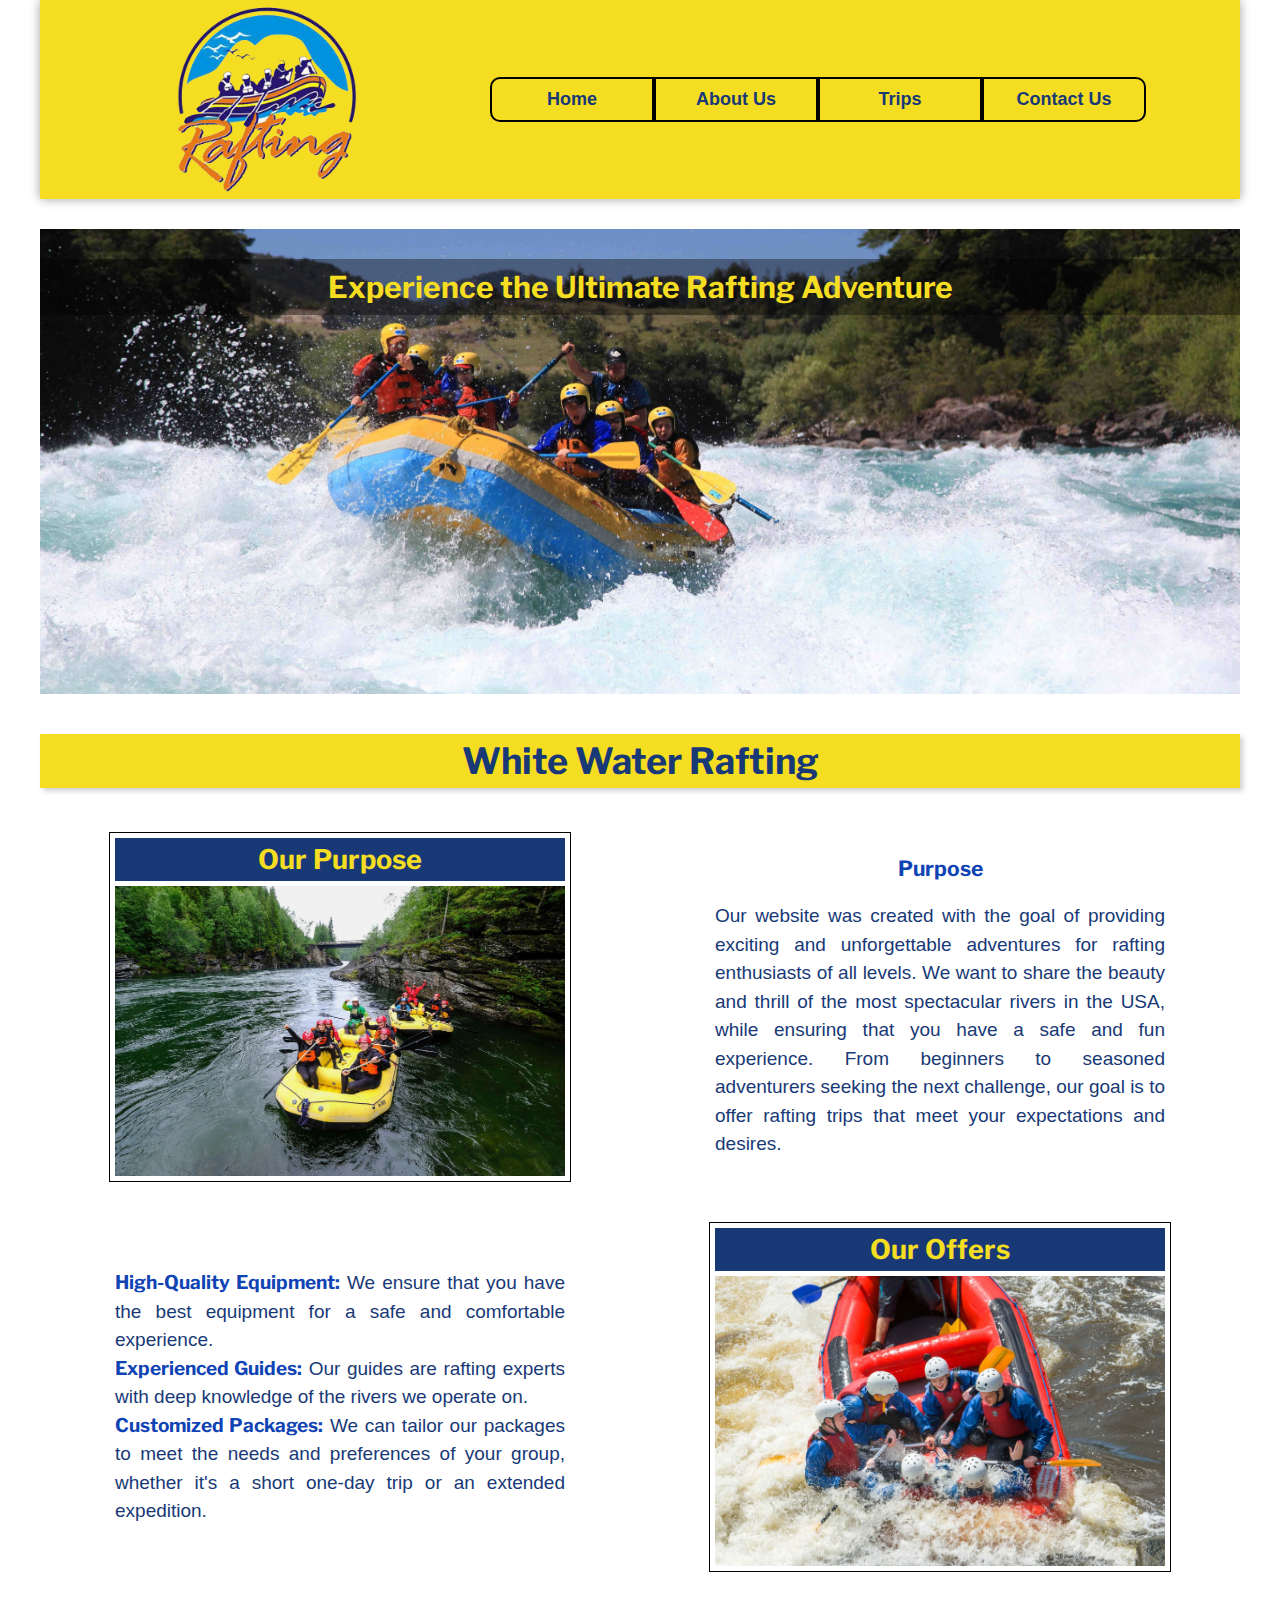
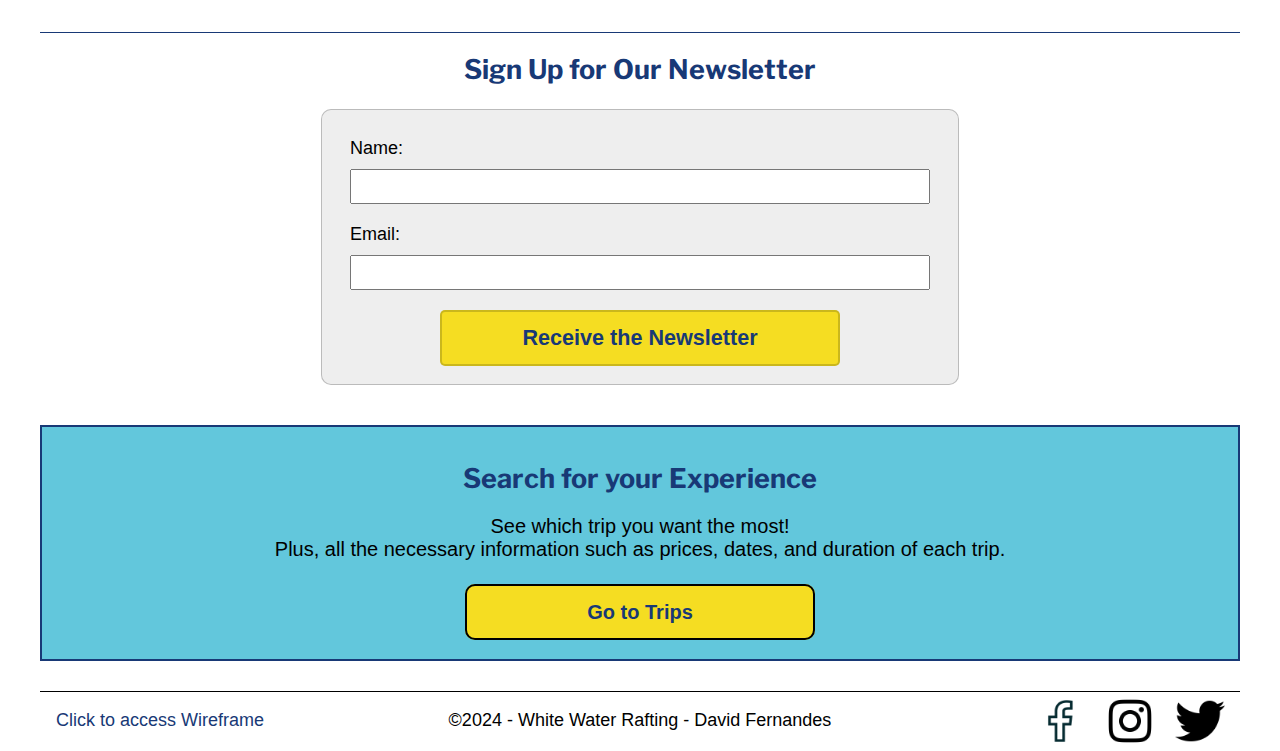
<file: wwr/index.html>
<!DOCTYPE html>
<html lang="en-US">
<head>
    <meta charset="UTF-8">
    <meta name="viewport" content="width=device-width, initial-scale=1.0">
    <title>White Water Rafting - Home</title>
    <meta name="description" content="BYU-IDAHO | Welcome to the Home of Rafting Adventures! Explore our exciting white-water rafting trips, meet our expert guides, and plan your next unforgettable adventure. This is your starting point for all things rafting. Dive into thrilling experiences and book your adventure of a lifetime now!">
    <meta name="author" content="David Fernandes">
    <link rel="stylesheet" href="styles/rafting.css">
</head>
<body>
    <header>
        <img src="images/rafinglogo.png" alt="Logo">
        <nav>
            <a href="index.html" class="border-left">Home</a>
            <a href="about.html">About Us</a>
            <a href="trips.html">Trips</a>
            <a href="contact.html" class="border-right">Contact Us</a>
        </nav>
    </header>
    <main>
        <section class="hero">
            <img src="images/home-heading.jpg" alt="Exciting Rafting Adventure">
            <h1>Experience the Ultimate Rafting Adventure</h1>
        </section>

        <section class="home-info">
            <h1>White Water Rafting</h1>
            <div class="grid-container">
                <div class="grid-item">
                    <h2>Our Purpose</h2>
                    <img src="images/home-purpose.jpg" alt="Rafting Purpose">
                </div>
                <div class="grid-paragraphy">
                    <h3>Purpose</h3>
                    <p>Our website was created with the goal of providing exciting and unforgettable adventures for rafting enthusiasts of all levels. We want to share the beauty and thrill of the most spectacular rivers in the USA, while ensuring that you have a safe and fun experience. From beginners to seasoned adventurers seeking the next challenge, our goal is to offer rafting trips that meet your expectations and desires.</p>
                </div>
                <div class="grid-paragraphy">
                    <ul>
                        <li><strong>High-Quality Equipment:</strong> We ensure that you have the best equipment for a safe and comfortable experience.</li>
                        <li><strong>Experienced Guides:</strong> Our guides are rafting experts with deep knowledge of the rivers we operate on.</li>
                        <li><strong>Customized Packages:</strong> We can tailor our packages to meet the needs and preferences of your group, whether it's a short one-day trip or an extended expedition.</li>
                      </ul>
                </div>
                <div class="grid-item">
                    <h2>Our Offers</h2>
                    <img src="images/home-offers.jpg" alt="Rafting Offers">
                </div>
            </div>
        </section>

        <section class="newsletter-signup">
            <h2>Sign Up for Our Newsletter</h2>
            <form class="home-form">
                <div class="home-grid">
                    <label for="name">Name: </label>
                    <input type="text" id="name" name="name" required>
                </div>                
                <div class="home-grid">
                    <label for="email">Email: </label>
                    <input type="email" id="email" name="email" required>
                </div>               
                <button type="submit">Receive the Newsletter</button>
            </form>
        </section>

        <section id="contact-action">
            <h2>Search for your Experience</h2>
            <p>See which trip you want the most! <br> Plus, all the necessary information such as prices, dates, and duration of each trip.</p>
            <a href="trips.html">Go to Trips</a>
        </section>
    </main>
    <footer>
        <p class="wireframe"><a href="https://app.moqups.com/yPhgBKOnJFEIjdS5w8TmK1BnroRxOKzK/view/page/a647574d9" target="_blank">Click to access Wireframe</a></p>
        <p>&copy;2024 - White Water Rafting - David Fernandes</p>
        <nav class="social">
            <a href="https://www.facebook.com/" target="_blank">
                <img src="images/facebook_ico.png" alt="Facebook">
            </a>
            <a href="https://www.instagram.com/" target="_blank">
                <img src="images/instagram_ico.png" alt="Instagram">
            </a>
            <a href="https://twitter.com/" target="_blank">
                <img src="images/twitter_ico.png" alt="Twitter">
            </a>
        </nav>
    </footer>
</body>
</html>
</file>
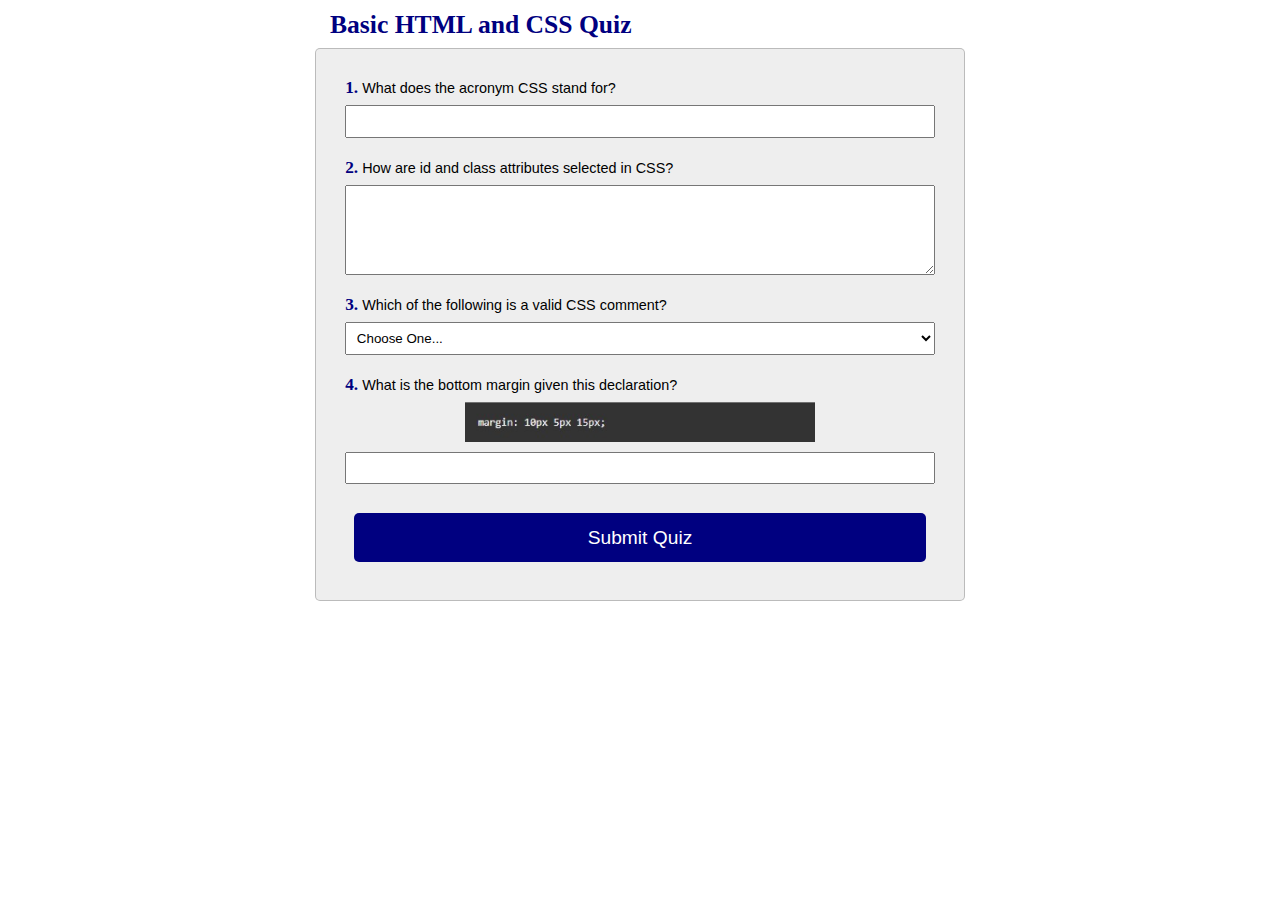
<file: quiz.html>
<!DOCTYPE html>
<html lang="en-US">
<head>
    <meta charset="UTF-8">
    <meta name="viewport" content="width=device-width, initial-scale=1.0">
    <title>David da Rocha Fernandes | WDD 130 | Quiz</title>
    <meta name="description" content="David Fernandes | BYU-IDAHO | Show about myself">
    <meta name="author" content="David Fernandes">
    <link rel="stylesheet" href="styles/quiz.css">
</head>
<body>
    <header>
        <h1>Basic HTML and CSS Quiz</h1>
    </header>
    <main>
        <form>
            <div class="question-block">
                <label for="q1"><strong>1.</strong> What does the acronym CSS stand for?</label>
                <input type="text" id="q1" name="q1">
            </div>
            <div class="question-block">
                <label for="q2"><strong>2.</strong> How are id and class attributes selected in CSS?</label>
                <textarea name="q2" id="q2" rows="5"></textarea>
            </div>
            <div class="question-block">
                <label for="q3"><strong>3.</strong> Which of the following is a valid CSS comment?</label>
                <select name="q3" id="q3">
                    <option value="disable" selected disabled>Choose One...</option>
                    <option value="wrong">/* CSS</option>
                    <option value="wrong">*/ CSS /*</option>
                    <option value="right">/* CSS */</option>
                </select>
            </div>
            <div class="question-block">
                <label for="q4"><strong>4.</strong> What is the bottom margin given this declaration?</label>
                <img src="images/quiz-q4.jpg" alt="q4-image">
                <input type="number" id="q4" name="q4">
            </div>
            <button type="submit">Submit Quiz</button>
        </form>
    </main>
</body>
</html>
</file>
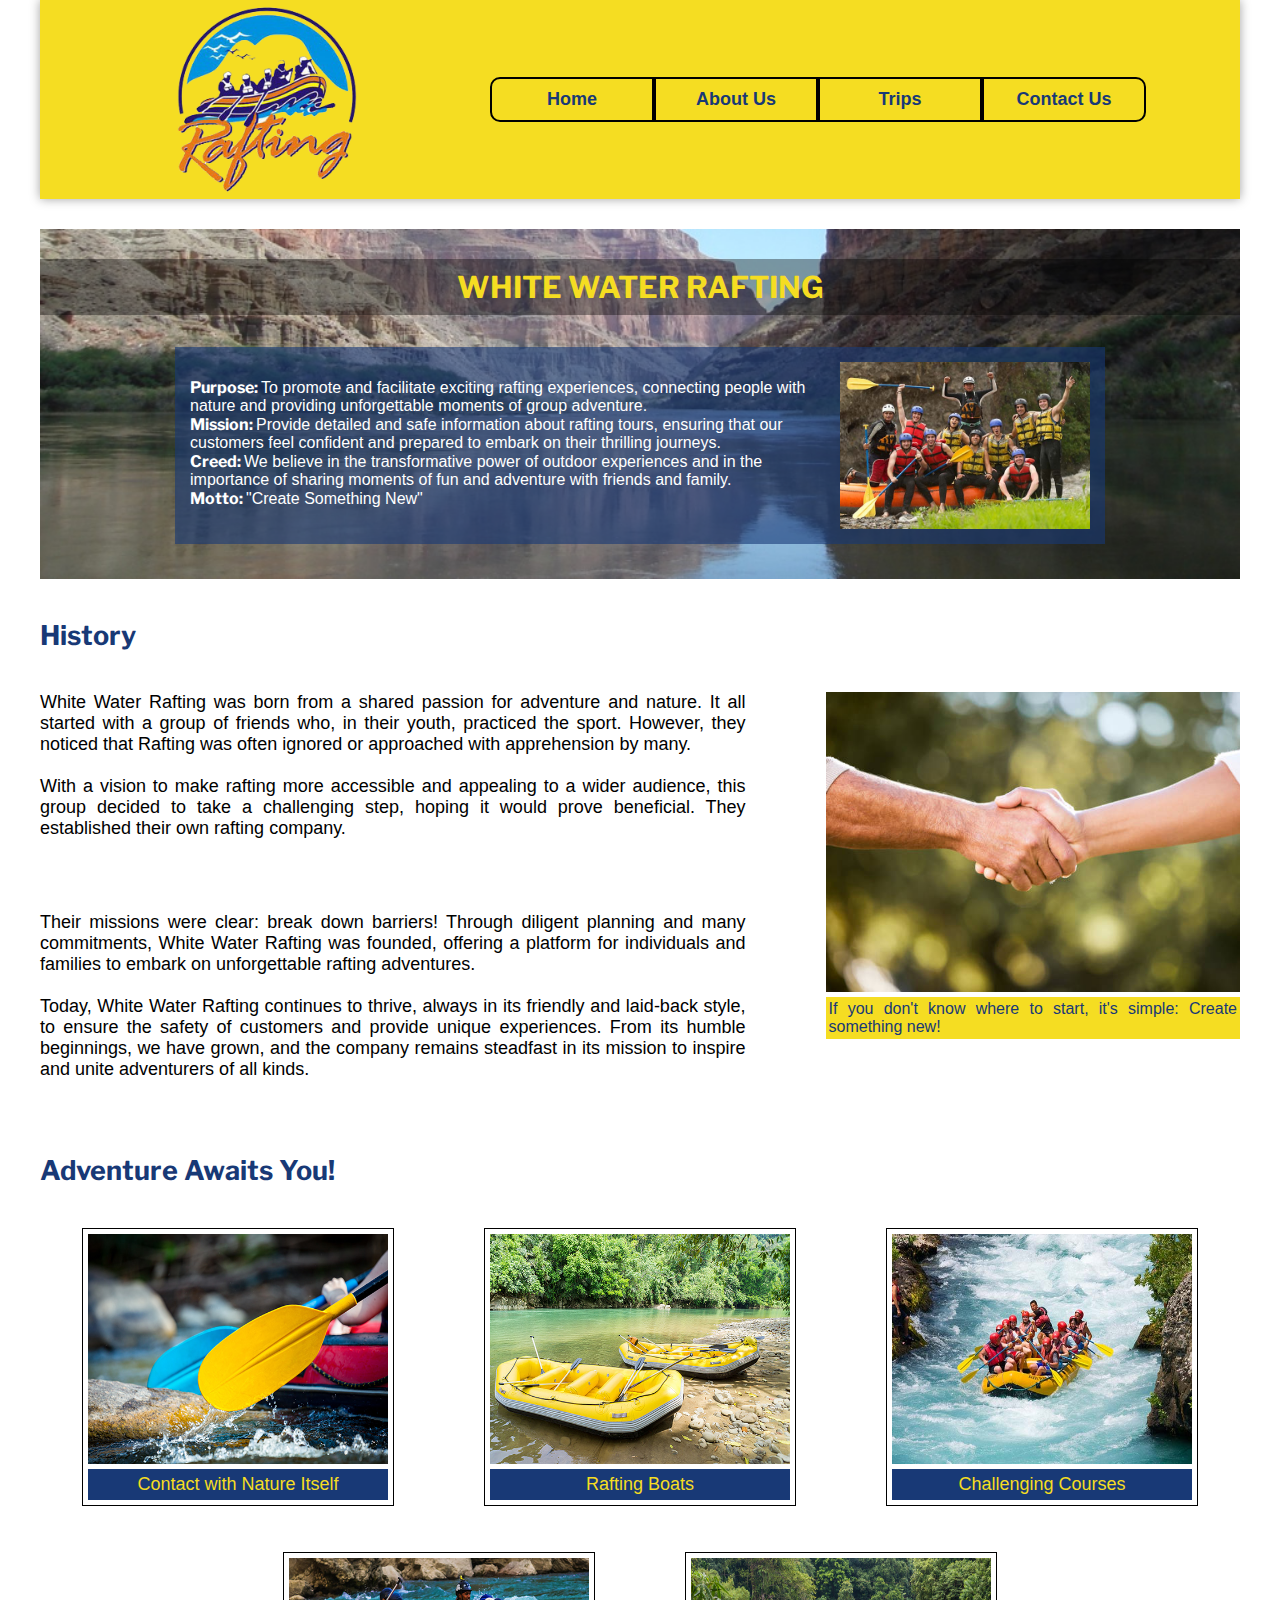
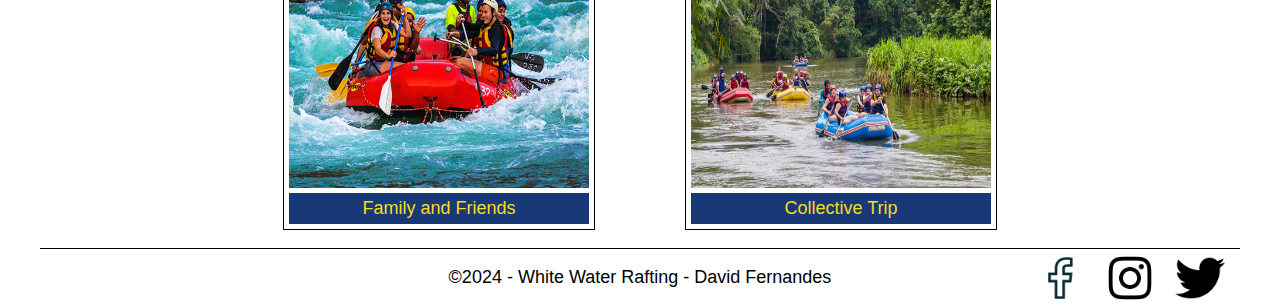
<file: wwr/about.html>
<!DOCTYPE html>
<html lang="en-US">
<head>
    <meta charset="UTF-8">
    <meta name="viewport" content="width=device-width, initial-scale=1.0">
    <title>White Water Rafting - About Us</title>
    <meta name="description" content="BYU-IDAHO | About Us Page provides more details about the initial steps and ideas that brought this company to life.">
    <meta name="author" content="David Fernandes">
    <link rel="stylesheet" href="styles/rafting.css">
</head>
<body>
    <header>
        <img src="images/rafinglogo.png" alt="Logo">
        <nav>
            <a href="index.html" class="border-left">Home</a>
            <a href="about.html">About Us</a>
            <a href="trips.html">Trips</a>
            <a href="contact.html" class="border-right">Contact Us</a>
        </nav>
    </header>
    <main>
        <div class="hero">
            <img src="images/hero_image.jpeg" alt="Hero Image">
            <h1>WHITE WATER RAFTING</h1>
            <article>
                <img src="images/small-client.jpg" alt="Clients Image">
                <p>
                    <strong>Purpose: </strong>
                    To promote and facilitate exciting rafting experiences, connecting people with nature and providing unforgettable moments of group adventure.
                    <br>
                    <strong>Mission: </strong>
                    Provide detailed and safe information about rafting tours, ensuring that our customers feel confident and prepared to embark on their thrilling journeys.
                    <br>
                    <strong>Creed: </strong>
                    We believe in the transformative power of outdoor experiences and in the importance of sharing moments of fun and adventure with friends and family.
                    <br>
                    <strong>Motto: </strong>
                    "Create Something New"
                </p>
            </article>
        </div>
        <section class="history">
            <h2>History</h2>
            <div>
                <p id="first-p">
                    White Water Rafting was born from a shared passion for adventure and nature. It all started with a group of friends who, in their youth, practiced the sport. However, they noticed that Rafting was often ignored or approached with apprehension by many.
                    <br><br>
                    With a vision to make rafting more accessible and appealing to a wider audience, this group decided to take a challenging step, hoping it would prove beneficial. They established their own rafting company.
                </p>
                <p id="second-p">
                    Their missions were clear: break down barriers! Through diligent planning and many commitments, White Water Rafting was founded, offering a platform for individuals and families to embark on unforgettable rafting adventures.
                    <br><br>
                    Today, White Water Rafting continues to thrive, always in its friendly and laid-back style, to ensure the safety of customers and provide unique experiences. From its humble beginnings, we have grown, and the company remains steadfast in its mission to inspire and unite adventurers of all kinds.
                </p>
                <figure>
                    <img src="images/history01.jpg" alt="Starting a Mission">
                    <figcaption>If you don't know where to start, it's simple: Create something new!</figcaption>
                </figure>
            </div>
        </section>
        <section class="adventure">
            <h2>Adventure Awaits You!</h2>
            <div>
                <figure>
                    <img src="images/sect01.jpg" alt="Rafting Image 01">
                    <figcaption>Contact with Nature Itself</figcaption>
                </figure>
                <figure>
                    <img src="images/sect02.jpg" alt="Rafting Image 02">
                    <figcaption>Rafting Boats</figcaption>
                </figure>
                <figure>
                    <img src="images/sect03.jpg" alt="Rafting Image 03">
                    <figcaption>Challenging Courses</figcaption>
                </figure>
                <figure>
                    <img src="images/sect04.jpg" alt="Rafting Image 04">
                    <figcaption>Family and Friends</figcaption>
                </figure>
                <figure>
                    <img src="images/sect05.jpg" alt="Rafting Image 05">
                    <figcaption>Collective Trip</figcaption>
                </figure>
            </div>
        </section>
    </main>
    <footer>
        <p>&copy;2024 - White Water Rafting - David Fernandes</p>
        <nav class="social">
            <a href="https://www.facebook.com/" target="_blank">
                <img src="images/facebook_ico.png" alt="Facebook">
            </a>
            <a href="https://www.instagram.com/" target="_blank">
                <img src="images/instagram_ico.png" alt="Instagram">
            </a>
            <a href="https://twitter.com/" target="_blank">
                <img src="images/twitter_ico.png" alt="Twitter">
            </a>
        </nav>
    </footer>
</body>
</html>
</file>
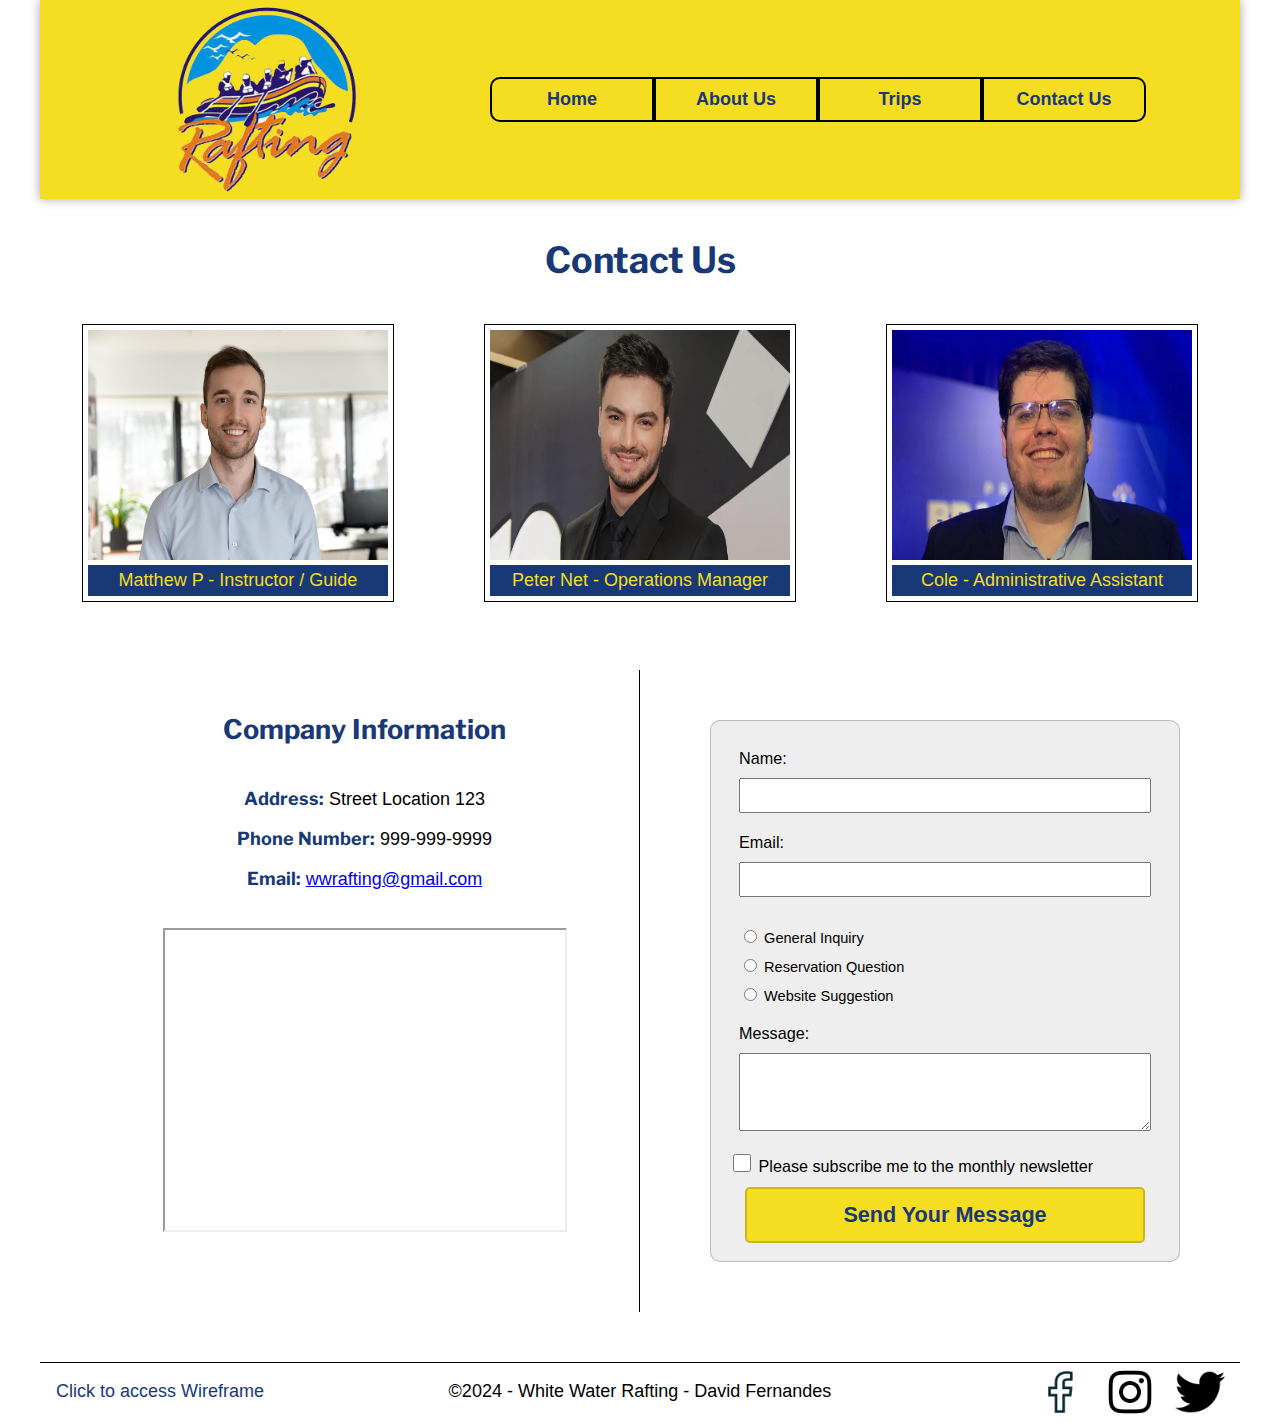
<file: wwr/contact.html>
<!DOCTYPE html>
<html lang="en-US">
<head>
    <meta charset="UTF-8">
    <meta name="viewport" content="width=device-width, initial-scale=1.0">
    <title>White Water Rafting - Contact Us</title>
    <meta name="description" content="BYU-IDAHO | Contact Us Page was made to provide assistance. Whether you have a general inquiry, a question about reservations, or a suggestion for our website, we're here to help. Contact us today!">
    <meta name="author" content="David Fernandes">
    <link rel="stylesheet" href="styles/rafting.css">
</head>
<body>
    <header>
        <img src="images/rafinglogo.png" alt="Logo">
        <nav>
            <a href="index.html" class="border-left">Home</a>
            <a href="about.html">About Us</a>
            <a href="trips.html">Trips</a>
            <a href="contact.html" class="border-right">Contact Us</a>
        </nav>
    </header>
    <main>
        <h1 class="contact-title">Contact Us</h1>
        <section class="contact-images">
            <figure>
                <img src="images/happy-employee01.jpg" alt="Employee Picture 01">
                <figcaption>Matthew P - Instructor / Guide</figcaption>
            </figure>
            <figure>
                <img src="images/happy-employee02.jpg" alt="Employee Picture 02">
                <figcaption>Peter Net - Operations Manager</figcaption>
            </figure>
            <figure>
                <img src="images/happy-employee03.jpg" alt="Employee Picture 03">
                <figcaption>Cole - Administrative Assistant</figcaption>
            </figure>
        </section>
        <section class="section-grid">
            <section class="info">
                <h2>Company Information</h2>
                <p><strong class="color-info">Address:</strong> Street Location 123</p>
                <p><strong class="color-info">Phone Number:</strong> 999-999-9999</p>
                <p><strong class="color-info">Email:</strong> <a href="#">wwrafting@gmail.com</a></p>
                <div class="map">
                    <iframe src="https://www.google.com/maps/embed?pb=!1m14!1m12!1m3!1d163842.8586977807!2d-92.75352363051591!3d38.24165223975635!2m3!1f0!2f0!3f0!3m2!1i1024!2i768!4f13.1!5e0!3m2!1spt-BR!2suk!4v1716236862629!5m2!1spt-BR!2suk" width="400" height="300" allowfullscreen="" loading="lazy" referrerpolicy="no-referrer-when-downgrade"></iframe>
                </div>
            </section>
            <form class="form">
                <div class="grid-div">
                    <label for="username">Name: </label>
                    <input type="text" id="username" name="username">
                </div>
                <div class="grid-div">
                    <label for="useremail">Email: </label>
                    <input type="email" id="useremail" name="useremail">
                </div>
                <div class="grid-div">
                    <div class="no-grid">
                        <input type="radio" name="msg" id="general">
                        <label for="general">General Inquiry</label>
                    </div>
                    <div class="no-grid">
                        <input type="radio" name="msg" id="reservation">
                        <label for="reservation">Reservation Question</label>
                    </div>
                    <div class="no-grid">
                        <input type="radio" name="msg" id="suggestion">
                        <label for="suggestion">Website Suggestion</label>
                    </div>
                </div>
                <div class="grid-div">
                    <label for="message">Message:</label>
                    <textarea id="message" name="message" rows="4" required></textarea>
                </div>
                <div class="no-grid">
                    <input type="checkbox" name="newsletter" id="newsletter">
                    <label for="newsletter">Please subscribe me to the monthly newsletter</label>
                </div>
                <button type="submit">Send Your Message</button>
            </form>
        </section>
    </main>
    <footer>
        <p class="wireframe"><a href="https://app.moqups.com/8islI0mwbdtrjAPd8FCk5YYqo6CyReyN/view/page/ad64222d5" target="_blank">Click to access Wireframe</a></p>
        <p>&copy;2024 - White Water Rafting - David Fernandes</p>
        <nav class="social">
            <a href="https://www.facebook.com/" target="_blank">
                <img src="images/facebook_ico.png" alt="Facebook">
            </a>
            <a href="https://www.instagram.com/" target="_blank">
                <img src="images/instagram_ico.png" alt="Instagram">
            </a>
            <a href="https://twitter.com/" target="_blank">
                <img src="images/twitter_ico.png" alt="Twitter">
            </a>
        </nav>
    </footer>
</body>
</html>
</file>
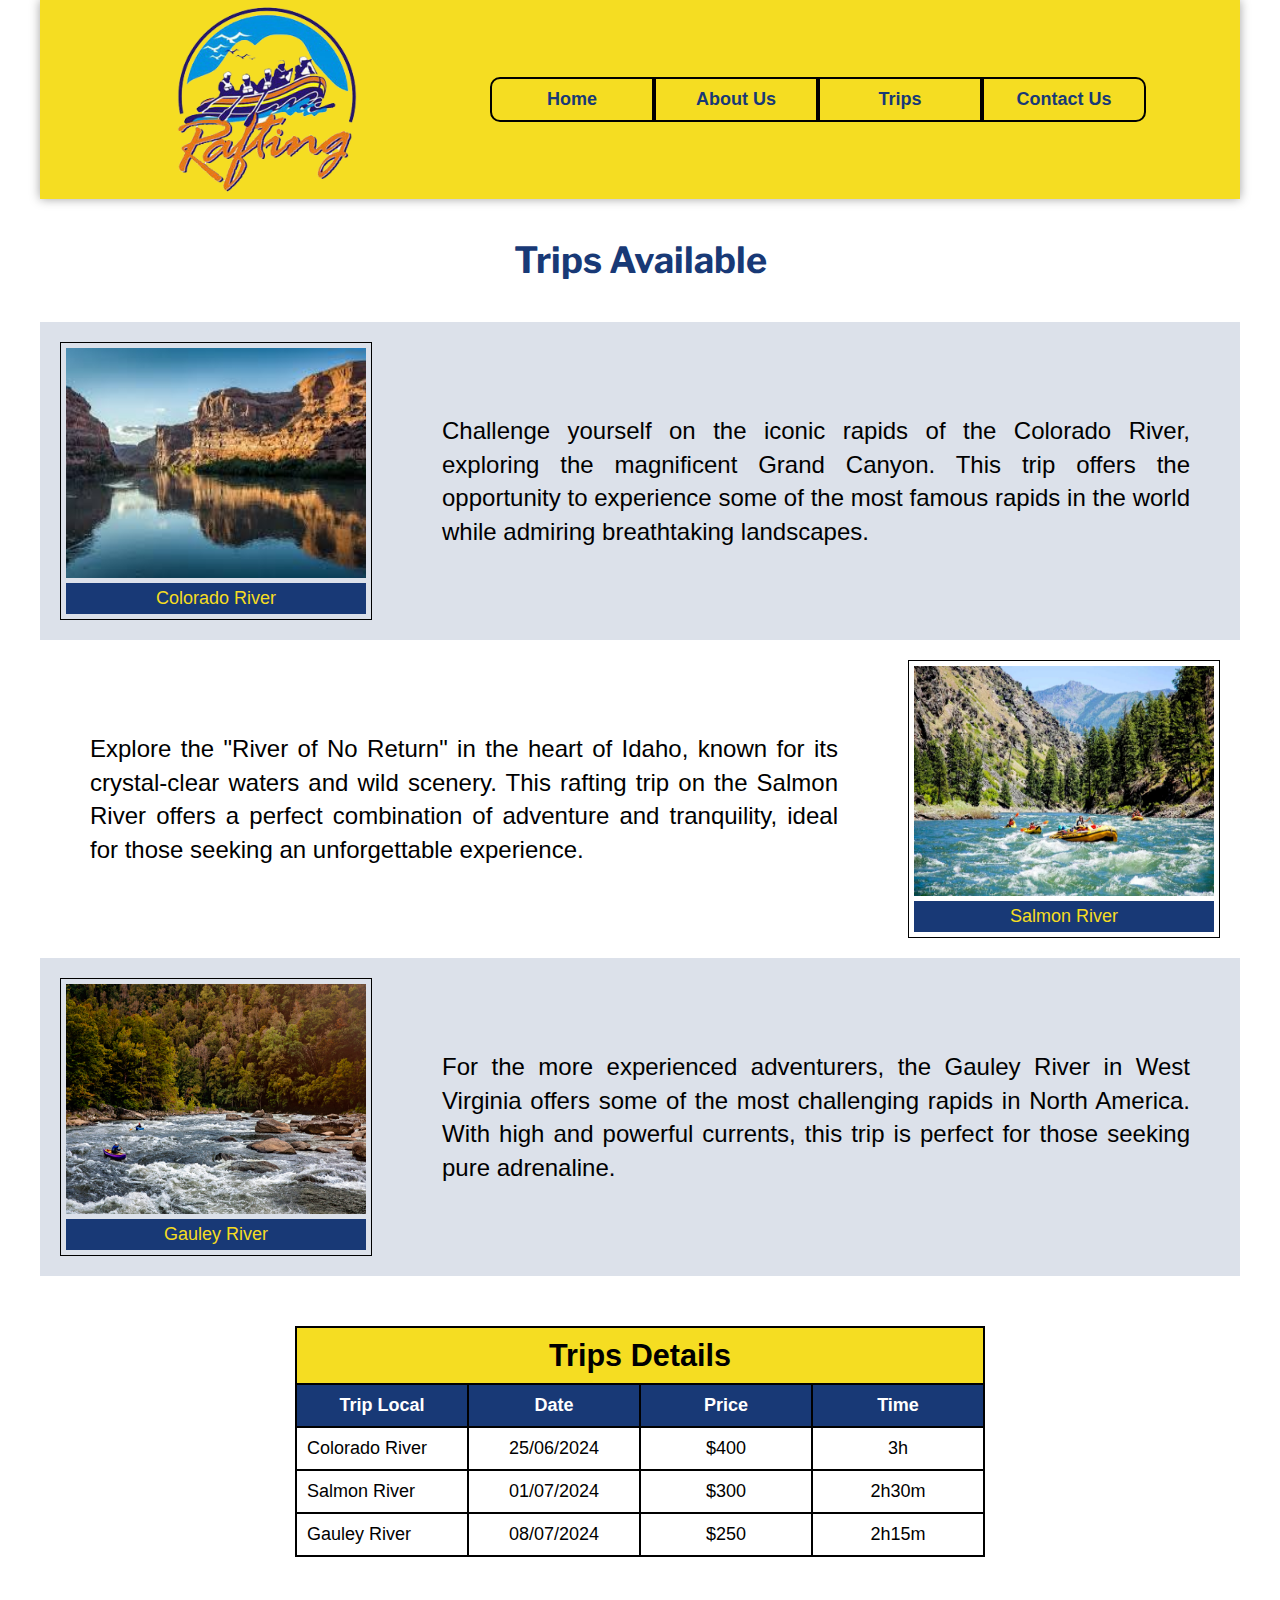
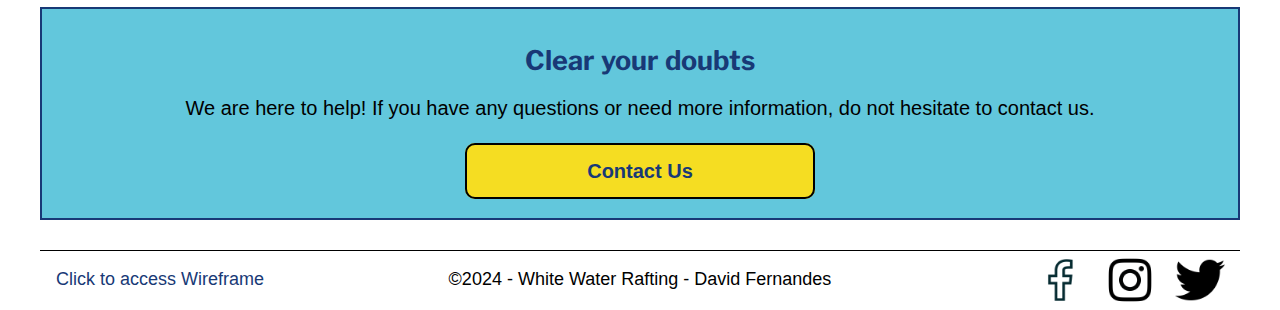
<file: wwr/trips.html>
<!DOCTYPE html>
<html lang="en-US">
<head>
    <meta charset="UTF-8">
    <meta name="viewport" content="width=device-width, initial-scale=1.0">
    <title>White Water Rafting - Trips</title>
    <meta name="description" content="BYU-IDAHO | Explore our Trips Page to find detailed information on our exciting rafting adventures. View stunning photos, comprehensive trip descriptions, and contact us for more information. Plan your perfect rafting experience with ease!">
    <meta name="author" content="David Fernandes">
    <link rel="stylesheet" href="styles/rafting.css">
</head>
<body>
    <header>
        <img src="images/rafinglogo.png" alt="Logo">
        <nav>
            <a href="index.html" class="border-left">Home</a>
            <a href="about.html">About Us</a>
            <a href="trips.html">Trips</a>
            <a href="contact.html" class="border-right">Contact Us</a>
        </nav>
    </header>
    <main>
        <h1 class="trip-title">Trips Available</h1>
        <section id="trips">
            <div class="trip left-trip">
                <figure class="left-img">
                    <img src="images/trip01.jpg" alt="">
                    <figcaption>Colorado River</figcaption>
                </figure>
                <p>Challenge yourself on the iconic rapids of the Colorado River, exploring the magnificent Grand Canyon. This trip offers the opportunity to experience some of the most famous rapids in the world while admiring breathtaking landscapes.</p>
            </div>
            <div class="trip">
                <p>Explore the "River of No Return" in the heart of Idaho, known for its crystal-clear waters and wild scenery. This rafting trip on the Salmon River offers a perfect combination of adventure and tranquility, ideal for those seeking an unforgettable experience.</p>
                <figure class="right-img">
                    <img src="images/trip02.jpg" alt="">
                    <figcaption>Salmon River</figcaption>
                </figure>
            </div>
            <div class="trip left-trip">
                <figure class="left-img">
                    <img src="images/trip03.jpg" alt="">
                    <figcaption>Gauley River</figcaption>
                </figure>
                <p>For the more experienced adventurers, the Gauley River in West Virginia offers some of the most challenging rapids in North America. With high and powerful currents, this trip is perfect for those seeking pure adrenaline.</p>
            </div>
        </section>
        <section id="trip-table">
            <table>
                <caption>Trips Details</caption>
                <thead>
                    <tr>
                        <th>Trip Local</th>
                        <th>Date</th>
                        <th>Price</th>
                        <th>Time</th>
                    </tr>
                </thead>
                <tbody>
                    <tr>
                        <td class="no-align">Colorado River</td>
                        <td>25/06/2024</td>
                        <td>$400</td>
                        <td>3h</td>
                    </tr>
                    <tr>
                        <td class="no-align">Salmon River</td>
                        <td>01/07/2024</td>
                        <td>$300</td>
                        <td>2h30m</td>
                    </tr>
                    <tr>
                        <td class="no-align">Gauley River</td>
                        <td>08/07/2024</td>
                        <td>$250</td>
                        <td>2h15m</td>
                    </tr>
                </tbody>
            </table>
        </section>
        <section id="contact-action">
            <h2>Clear your doubts</h2>
            <p>We are here to help! If you have any questions or need more information, do not hesitate to contact us.</p>
            <a href="contact.html">Contact Us</a>
        </section>
    </main>
    <footer>
        <p class="wireframe"><a href="https://app.moqups.com/yPhgBKOnJFEIjdS5w8TmK1BnroRxOKzK/view/page/ad64222d5" target="_blank">Click to access Wireframe</a></p>
        <p>&copy;2024 - White Water Rafting - David Fernandes</p>
        <nav class="social">
            <a href="https://www.facebook.com/" target="_blank">
                <img src="images/facebook_ico.png" alt="Facebook">
            </a>
            <a href="https://www.instagram.com/" target="_blank">
                <img src="images/instagram_ico.png" alt="Instagram">
            </a>
            <a href="https://twitter.com/" target="_blank">
                <img src="images/twitter_ico.png" alt="Twitter">
            </a>
        </nav>
    </footer>
</body>
</html>
</file>
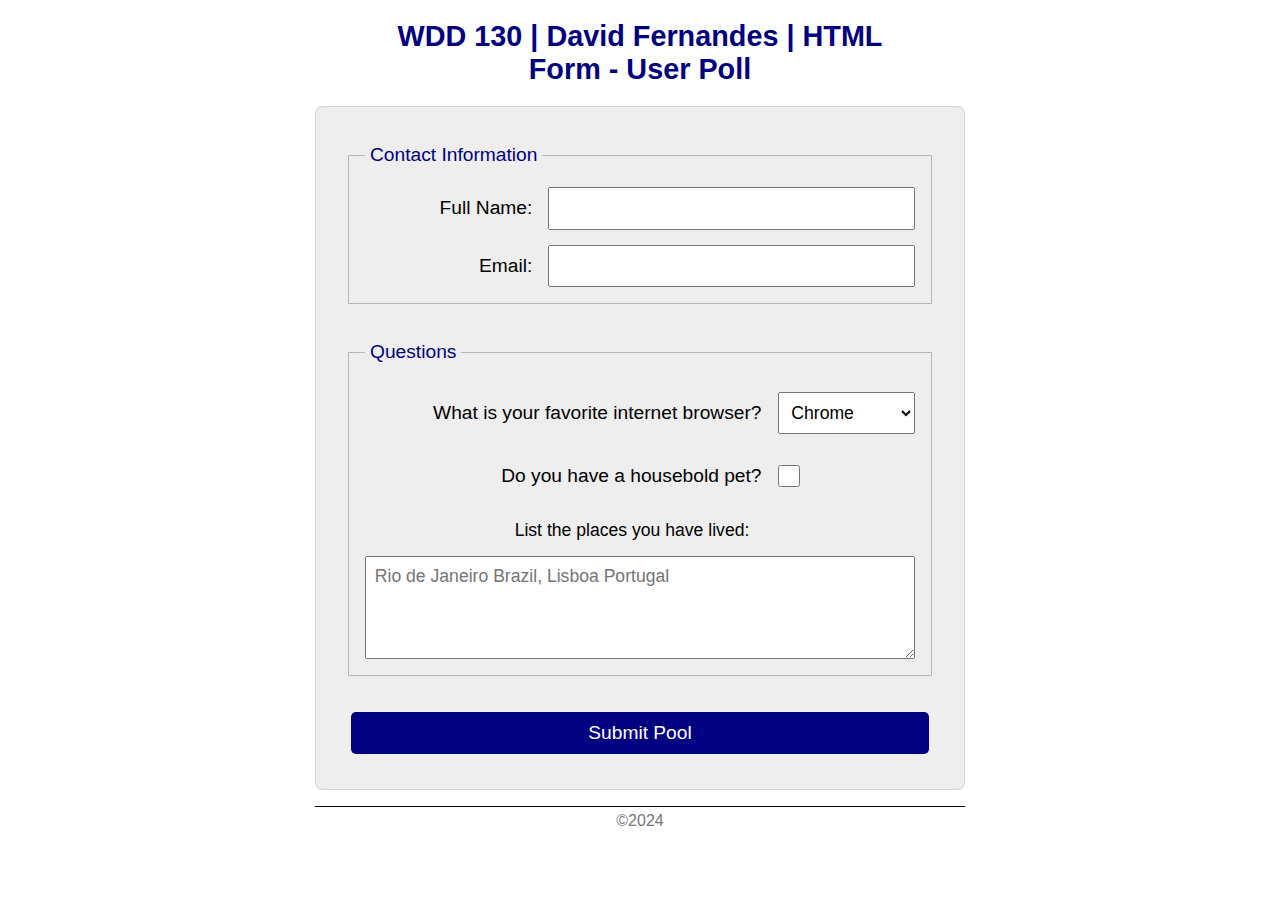
<file: weeks/week05/poll-form.html>
<!DOCTYPE html>
<html lang="en-US">
<head>
    <meta charset="UTF-8">
    <meta name="viewport" content="width=device-width, initial-scale=1.0">
    <title>WDD 130 | HTML Form - User Poll</title>
    <link rel="stylesheet" href="styles/poll-form.css">
</head>
<body>
    <header>
        <h1>WDD 130 | David Fernandes | HTML Form - User Poll</h1>
    </header>
    <main>
        <form>
            <fieldset>
                <legend>Contact Information</legend>
                <div class="form-item column2">
                    <label for="fullname">Full Name: </label>
                    <input type="text" id="fullname" name="fullname">
                </div>
                <div class="form-item column2">
                    <label for="useremail">Email: </label>
                    <input type="email" id="useremail" name="useremail">
                </div>
            </fieldset>
            <fieldset>
                <legend>Questions</legend>
                <div class="form-item column1">
                    <label for="browser">What is your favorite internet browser?</label>
                    <select name="browser" id="browser">
                        <option value="chrome">Chrome</option>
                        <option value="firefox">Firefox</option>
                        <option value="safari">Safari</option>
                        <option value="edge">Edge</option>
                    </select>
                </div>
                <div class="form-item column1">
                    <label for="pet">Do you have a housebold pet?</label>
                    <input type="checkbox" id="pet" name="pet">
                </div>
                <label for="feedback">List the places you have lived:</label>
                <textarea name="feedback" id="feedback" rows="4" placeholder="Rio de Janeiro Brazil, Lisboa Portugal"></textarea>
            </fieldset>
            <button type="submit">Submit Pool</button>
        </form>
    </main>
    <footer>
        <p>&copy;2024</p>
    </footer>
</body>
</html>
</file>
<file: wwr/styles/rafting.css>
@import url('https://fonts.googleapis.com/css2?family=Libre+Franklin:ital,wght@0,100..900;1,100..900&display=swap');

:root {
    --heading-font: "Libre Franklin", sans-serif;
    --paragraphy-font: Verdana, Geneva, Tahoma, sans-serif;

    --color01: #183976;
    --color02: #62C7DC;
    --color03: #F5DD22;
    --color04: #F47A27;
}

body {
    margin: auto;
    font-family: var(--paragraphy-font);
    font-size: 18px;
    max-width: 1200px;
}

h1, h2, h3 {
    font-family: var(--heading-font);
    color: var(--color01);
}

strong {
    font-family: var(--heading-font);
}

/* Header */
header {
    background-color: var(--color03);
    display: grid;
    grid-template-columns: 1.2fr 2fr;
    box-shadow: 0px 0px 10px rgba(0, 0, 0, 0.37);
}

header img {
    width: 200px;
    grid-column: 1;
    justify-self: center;
}

/* Header -> Nav */
header nav {
    display: flex;
    align-items: center;
    justify-self: start;
}

header nav a {
    text-decoration: none;
    text-align: center;
    margin: 0px;
    padding: 10px 20px;
    width: 120px;
    font-size: 18px;
    font-weight: bold;
    color: var(--color01);
    border: 2px solid black;
}

.border-left, .border-left:hover {
    border-top-left-radius: 10px;
    border-bottom-left-radius: 10px;
}

.border-right, .border-right:hover {
    border-top-right-radius: 10px;
    border-bottom-right-radius: 10px;
}

header nav a:hover {
    color: var(--color02);
    background-color: var(--color01);
    border-radius: 0px;
    transition: 0.3s;
}

/* Main -> Div */
.hero {
    position: relative;
    margin-top: 30px;
}

.hero img {
    display: block;
    width: 100%;
    height: auto;    
}

.hero h1 {
    position: absolute;
    background-color: rgba(0, 0, 0, 0.363);
    color: var(--color03);
    font-size: 30px;
    text-align: center;
    top: 10px;
    width: 1180px;
    padding: 10px;
}

.hero article {
    position: absolute;
    background-color: #1839769a;
    bottom: 35px;
    left: 135px;
    max-width: 900px;
    padding: 15px;
}

.hero article img {
    width: 250px;
    float: right;
}

.hero article p {
    color: white;
    font-size: 16px;
}

/* Main -> Section */
section {
    margin-top: 40px;
}

/* Main -> Section: History */
.history div {
    display: grid;
    grid-template-columns: 1.5fr 2fr 1fr;
    grid-template-rows: 220px 220px;
    text-align: justify; 
}

#first-p {
    grid-row: 1;
    grid-column: 1 / 3;
}

#second-p {
    grid-row: 2;
    grid-column: 1 / 3;
}

.history figure {
    margin: 18px 0px 18px 80px;
    grid-row: 1 / 3;
    align-self: start;
}

.history img {
    max-width: 575px;
    height: 300px;
}

.history figcaption {
    background-color: var(--color03);
    color: var(--color01);
    padding: 3px;
    font-size: 16px;
}

/* Main -> Section: Adventure */
.adventure div, .contact-images {
    display: flex;
    flex-wrap: wrap;
    justify-content: center;
    gap: 10px;
    margin: auto;
}

.adventure figure, .contact-images figure, .trip figure {
    padding: 5px;
    border: 1px solid black;
}

.adventure img, .contact-images img, .trip img {
    width: 300px;
    height: 230px;    
}

.adventure figcaption, .contact-images figcaption, .trip figcaption {
    background-color: var(--color01);
    color: var(--color03);
    text-align: center;
    padding: 5px;
}

/* Footer */
footer {
    display: grid;
    border-top: 1px solid black;
    grid-template-columns: 1fr 3fr 1fr;
    justify-content: end;
}

footer p {
    grid-column: 2;
    justify-self: center;
}

footer .wireframe {
    grid-column: 1;
}

.wireframe a {
    text-decoration: none;
    color: var(--color01);
}

.wireframe a:hover {
    text-decoration: underline;
}

.social {
    grid-column: 3;
    justify-self: end;
    padding-top: 4px;
}

.social a {
    text-decoration: none;
}

.social a img {
    width: 50px;
    padding-right: 15px;
}

/* For Contact Us Page */
.contact-title, .trip-title {
    text-align: center;
    padding-top: 15px;
}

.section-grid {
    display: grid;
    grid-template-columns: 1fr 1fr;
    margin: 0;
    padding: 50px;
}

.info {
    margin: 0;
    border-right: 1px solid black;
    text-align: center;
}

.info h2, .map {
    padding: 20px;
}

.color-info {
    color: var(--color01);
}

.form {
    margin: 50px 10px 50px 70px;
    padding: 1em;
    border: 1px solid rgba(0, 0, 0, 0.212);
    border-radius: 10px;
    background-color: #eee;  
}

label {
    padding-bottom: 10px;
    
}

input, textarea {
    padding: 0.6em;
}

.form .grid-div {
    display: grid;
    font-size: 0.9em;
    padding: 10px;
}

.form .no-grid {
    margin-top: 10px;
    font-size: 0.9em;
}

input[type="checkbox"] {
    width: 18px;
    height: 18px;
    margin-bottom: 15px;
}

button {
    display: block;
    margin: auto;
    padding: 0.6em;
    width: 400px;
    background-color: var(--color03);
    color: var(--color01);
    border: 2px solid rgba(0, 0, 0, 0.171);
    border-radius: 5px;
    font-size: 1.2em;
    font-weight: bold;
    text-align: center;
    transition: 0.3s;
}

button:hover {
    background-color: var(--color01);
    color: var(--color02);
    border: 2px solid black;
}

/* For Trips Pages */

.trip {
    display: flex;
    padding: 20px;
}

.left-trip {
    background-color: #18397627;
}

.trip .left-img {
    margin: 0px 40px 0px 0px;
}

.trip .right-img {
    margin: 0px 0px 0px 40px;
}

.trip p {
    align-self: center;
    text-align: justify;
    line-height: 1.4em;
    font-size: 24px;
    margin: 30px;
}

caption {
    padding: 10px;
    font-size: 1.7em;
    font-weight: bold;
    background-color: var(--color03);
    border: 2px solid black;
    border-bottom: 1px;
}

#trip-table {
    margin: 50px;
}

table {
    border-collapse: collapse;
    margin: auto;
}

th {
    background-color: var(--color01);
    color: white;
}

th, td {
    padding: 10px;
    width: 150px;
    border: 2px solid black;
    text-align: center;
}

.no-align {
    text-align: start;
}

#contact-action {
    text-align: center;
    background-color: var(--color02);
    padding: 35px;
    border: 2px solid var(--color01);
    margin-bottom: 30px;
}

#contact-action h2 {
    margin: 0;
}

#contact-action p {
    font-size: 20px;
    padding-bottom: 20px;
}

#contact-action a {
    text-decoration: none;
    padding: 15px 120px;
    background-color: var(--color03);
    color: var(--color01);
    border: 2px solid black;
    border-radius: 10px;
    font-size: 20px;
    font-weight: bold;
    transition: 0.3s;
}

#contact-action a:hover {
    background-color: var(--color01);
    color: var(--color02);
    border: 2px solid black;
}

/* For Home Page */

.home-info h1 {
    text-align: center;
    background-color: #F5DD22;
    padding: 5px 0px;
    box-shadow: 3px 3px 5px rgba(0, 0, 0, 0.185);
}

.home-info img {
    width: 450px;
    height: 290px;
}

.grid-container {
    display: grid;
    grid-template-columns: 1fr 1fr;
    grid-template-rows: 1fr 1fr;
    gap: 40px;
    padding: 20px;
}

.grid-item {
    text-align: center;
    border: 1px solid black;
    margin: auto;
    padding: 5px 5px 0px 5px;
}

.grid-item h2 {
    background-color: var(--color01);
    color: var(--color03);
    margin: 0px 0px 5px 0px;
    padding: 5px 0px;
    width: 450px;
}

.grid-paragraphy {
    align-self: center;
    justify-self: center;
}

.grid-paragraphy h3, .grid-paragraphy strong {
    text-align: center;
    margin-top: 0;
    color: #1044b4;
}

.grid-paragraphy p, .grid-paragraphy li {
    color: var(--color01);
    font-size: 19px;
    margin: 0px;
    width: 450px;
    text-align: justify;
    line-height: 1.5em;
    list-style-type: none;
}

.grid-paragraphy ul {
    padding: 0;
}

.newsletter-signup h2 {
    text-align: center;
    border-top: 1px solid var(--color01);
    padding-top: 20px;
}

.home-form {
    padding: 1em;
    border: 1px solid rgba(0, 0, 0, 0.212);
    border-radius: 10px;
    background-color: #eee;
    width: 600px;
    margin: auto;
}

.home-form button {
    margin-top: 10px;
}

.home-form .home-grid {
    display: grid;
    font-size: 1em;
    padding: 10px;
}
</file>
<file: styles/quiz.css>
* {
    margin: 0;
    padding: 0;
    box-sizing: border-box;
}

body {
    font-family: Verdana, Geneva, Tahoma, sans-serif;
    width: 650px;
    margin: auto;
}

h1 {
    text-align: left;
    margin: 10px 0px 5px 15px;
    font-size: 1.6em;
}

h1, strong {
    color: navy;
    font-family: Cambria, Cochin, Georgia, Times, 'Times New Roman', serif;
    font-weight: bold;
}

strong {
    font-size: 1.2em;
}

form {
    padding: 1.2em;
    margin: 0.5em auto;
    border: 1px solid rgba(0, 0, 0, 0.212);
    border-radius: 5px;
    background-color: #eee;
    display: grid;  
}

.question-block {
    padding: 10px;
    display: grid;
}

.question-block img {
    width: 350px;
    margin: auto;
    padding-bottom: 10px;
}

label {
    text-align: left;
    font-size: 0.9em;
    margin-bottom: 0.5em;
}

input, textarea, select {
    padding: 0.5em;
}

button {
    margin: 1em;
    padding: 0.7em;
    background-color: #000080;
    color: #fff;
    border: none;
    border-radius: 5px;
    font-size: 1.2em;
}
</file>
<file: weeks/week05/styles/poll-form.css>
* {
    margin: 0;
    padding: 0;
    box-sizing: border-box;
}

body {
    font-family: Verdana, Geneva, Tahoma, sans-serif;
}

header {
    margin: auto;
    width: 600px;
}

h1 {
    margin: 20px;
    font-size: 1.8em;
    color: #000080;    
    text-align: center;
}

form {
    width: 650px;
    margin: auto;
    padding: 1em;
    border: 1px solid rgba(0, 0, 0, 0.103);
    border-radius: 8px;
    background-color: #eee;
    display: grid;
}

fieldset {
    display: grid;
    grid-gap: 15px;
    margin: 1em;
    border: 1px solid rgba(0, 0, 0, 0.233);
    padding: 1em;
}

legend {
    padding: 5px;
    color: #000080;
    font-size: 1.2em;
}

label, input, button, select, textarea {
    font-family: Arial, Helvetica, sans-serif;
}

label {
    text-align: right;
    padding-right: 1rem;
    font-size: 1.2em;
}

label[for="feedback"] {
    text-align: center;
    padding-top: 10px;
    font-size: 1.1em;
}

input, select, textarea {
    padding: 0.5em;
    font-size: 1.1em;
}

input[type="checkbox"] {
    width: 22px;
    height: 22px;
    vertical-align: bottom;
}

button {
    margin: 1em;
    background-color: #000080;
    color: #fff;
    border: none;
    border-radius: 5px;
    padding: 10px;
    font-size: 1.2em;
}

button:hover {
    background-color: darkgreen;
}

footer {
    margin: 1em auto 0;
    width: 650px;
    text-align: center;
    font-size: 1em;
    color: #777;
    border-top: 1px solid black;
    padding: 5px 0px;
}

.form-item {
    display: grid;
    align-items: center;
}

.column1 {
    grid-template-columns: 3fr 1fr;
    margin: 0.5em 0em;
}

.column2 {
    grid-template-columns: 1fr 2fr;
}
</file>
